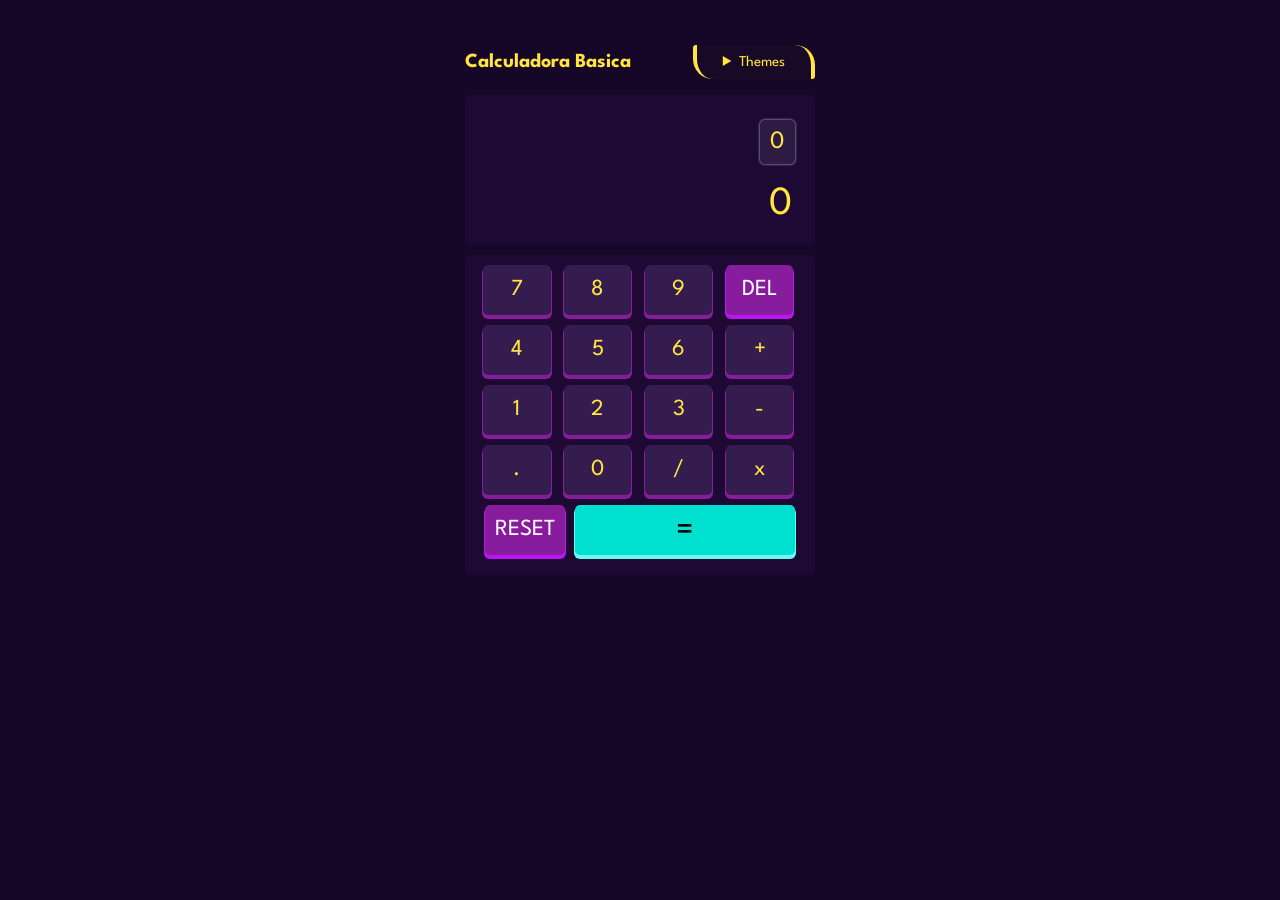
<file: index.html>
<!DOCTYPE html>
<html lang="en">
<head>
  <meta charset="UTF-8">
  <meta name="viewport" content="width=device-width, initial-scale=1.0"> <!-- displays site properly based on user's device -->
  <meta name="description" content="Calculadora basica">
  <meta name="author" content="Lissandro">
  <meta name="keywords" content="Calculadora facil calcular suma resta
  sumar productos">
  <link rel="stylesheet" href="css/styles.css">
  <link rel="preconnect" href="https://fonts.googleapis.com">
<link rel="preconnect" href="https://fonts.gstatic.com" crossorigin>
<link href="https://fonts.googleapis.com/css2?family=League+Spartan:wght@700&display=swap" rel="stylesheet">
<!--  <link rel="icon" type="image/png" sizes="32x32" href="./images/favicon-32x32.png">-->
  <title>Calculator</title>
</head>
<body class="tema-principal tema-blanco tema-purpura">
  <main class="contenedor__general">
    <div class="contenedor__header">
        <div class="header">
            <h1 id="title">Calculadora Basica</h1>
        </div>
      <div class="toggle">
          <details>
              <summary>Themes</summary>
              <p class="tm bg-normal" onclick="theme(1)">· Navy</p>
              <p class="tm bg-white" onclick="theme(2)">· Grey</p>
              <p class="tm bg-purple" onclick="theme(3)">· Purple</p>
          </details>
      </div>
    </div>
    <div class="contenedor__display">
      <p id="lastres">0</p>
      <p id="showResult">0</p>
    </div>
    <div class="bg-keypad">
    <div class="contenedor__botones">
        <div class="campo-boton">
            <button id="siete" class="num" onclick="numeros(7)">7</button>
        </div>
        <div class="campo-boton">
            <button id="ocho" class="num" onclick="numeros(8)">8</button>
        </div>
        <div class="campo-boton">
            <button id="nueve" class="num" onclick="numeros(9)">9</button>
        </div>
        <div class="campo-boton">
            <button id="del" class="num" onclick="del()">DEL</button>
        </div>
        <div class="campo-boton">
            <button id="cuatro" class="num" onclick="numeros(4)">4</button>
        </div>

        <div class="campo-boton">
            <button id="cinco" class="num" onclick="numeros(5)">5</button>
        </div>

        <div class="campo-boton">
            <button id="seis" class="num" onclick="numeros(6)">6</button>
        </div>
        <div class="campo-boton">
            <button class="num" onclick="numeros('+')">+</button>
        </div>
        <div class="campo-boton">
            <button id="uno" class="num" onclick="numeros(1)">1</button>
        </div>
        <div class="campo-boton">
            <button class="num"  onclick="numeros(2)">2</button>
        </div>
        <div class="campo-boton">
            <button class="num"  onclick="numeros(3)">3</button>
        </div>
        <div class="campo-boton">
            <button class="num" onclick="numeros('-')">-</button>
        </div>
        <div class="campo-boton">
            <button class="decimal num" onclick="numeros('.')">.</button>
        </div>
        <div class="campo-boton">
            <button id="cero" class="num" onclick="numeros(0)">0</button>
        </div>
        <div class="campo-boton">
            <button class="num" onclick="numeros('/')">/</button>
        </div>
        <div class="campo-boton">
            <button class="num" onclick="numeros('*')">x</button>
        </div>




    </div>
         <div class="contenedor__botones--opciones">

             <button id="reset" class="num del">RESET</button>
             <button id="equal" class="num">=</button>
      </div>
    </div>
  </main>

<script src="js/script.js"></script>
</body>
</html>
</file>
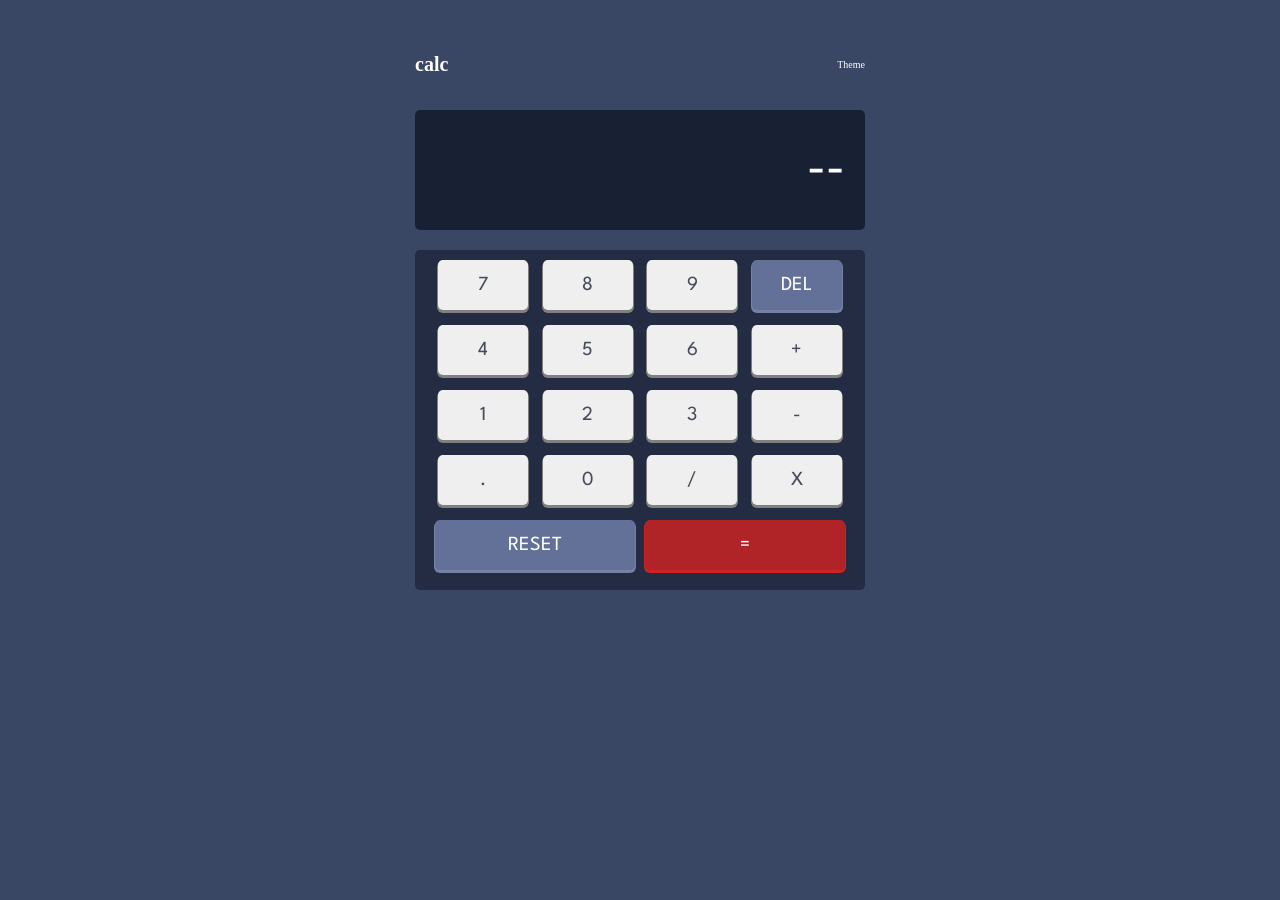
<file: calculator-app-main/index.html>
<!DOCTYPE html>
<html lang="en">
<head>
  <meta charset="UTF-8">
  <meta name="viewport" content="width=device-width, initial-scale=1.0"> <!-- displays site properly based on user's device -->
  <meta name="description" content="Calculadora basica">
  <meta name="author" content="Lissandro">
  <meta name="keywords" content="Calcularora facil calcular suma resta
  sumar productos">
  <link rel="stylesheet" href="css/styles.css">
  <link rel="preconnect" href="https://fonts.googleapis.com">
<link rel="preconnect" href="https://fonts.gstatic.com" crossorigin>
<link href="https://fonts.googleapis.com/css2?family=League+Spartan:wght@700&display=swap" rel="stylesheet">
  <link rel="icon" type="image/png" sizes="32x32" href="./images/favicon-32x32.png">
  
  <title>Calculator app</title>

</head>
<body>
  <main class="contenedor__general">
    <div class="contenedor__header">
      <h1>calc</h1>
      <div class="toggle">Theme</div>
    </div>
    <div class="contenedor__display">
      <p id="showResult">--</p>
    </div>
    <div class="bg-keypad">
    <div class="contenedor__botones">
      <button class="num">7</button>
      <button class="num">8</button>
      <button class="num">9</button>
      <button class="operacion">DEL</button>
      <button class="num">4</button>
      <button class="num">5</button>
      <button class="num">6</button>
      <button class="operacion">+</button>
      <button class="num">1</button>
      <button class="num">2</button>
      <button class="num">3</button>
      <button class="operacion">-</button>
      <button class="operacion">.</button>
      <button class="num">0</button>
      <button class="operacion">/</button>
      <button class="operacion">X</button>
    </div>
         <div class="contenedor__botones--opciones">
        <button id="reset">RESET</button>
        <button id="equal" onclick="equal()">=</button>
      </div>
    </div>
  </main>

<script src="js/script.js"></script>
</body>
</html>
</file>
<file: css/styles.css>
:root {
    /* ================== THEME 1 ================== */

    /* Backgrounds */
    --Navy_850--main_background: hsl(222, 26%, 31%);
    --Navy_900--toggle_background-keypad_background: hsl(223, 31%, 20%);
    --Navy_950--screen_background: hsl(224, 36%, 15%);

    /* Keys */
    --Navy_700--key_background: hsl(225, 21%, 49%);
    --Navy_800--key_shadow: hsl(224, 28%, 35%);

    --Red_600--key_background_toggle: hsl(6, 63%, 50%);
    --Red_800--key_shadow: hsl(6, 70%, 34%);

    --Gray_200--key_background: hsl(0, 0%, 90%);
    --Gray_orange_400--key_shadow: hsl(28, 16%, 65%);

    /* Text */
    --Navy_750: hsl(221, 14%, 31%);
    --White: hsl(0, 100%, 100%);

    /* ================== THEME 2 ================== */

    /* Backgrounds */
    --Grey--main-background: hsl(0, 0%, 90%);
    --Gray_300--toggle_background-keypad_background: hsl(0, 5%, 81%);
    --Gray_100--screen_background: hsl(0, 0%, 93%);

    /* Keys */
    --Blue_500--key_background: hsl(185, 42%, 37%);
    --Blue_600--key_shadow: hsl(185, 58%, 25%);

    --Orange_700--key_background_toggle: hsl(25, 98%, 40%);
    --Orange_800--key_shadow: hsl(25, 99%, 27%);

    --Grey_200--key_background: hsl(0, 0%, 90%);
    --Grey_orange_450--key_shadow: hsl(35, 11%, 61%);

    /* Text */
    --Gray_900: hsl(60, 10%, 19%);
    --White_text: hsl(0, 100%, 100%);

    /* ================== THEME 3 ================== */

    /* Backgrounds */
    --Purple_950--main_background: hsl(268, 75%, 9%);
    --Purple_900--toggle_background-keypad_background-screen_background: hsl(
            268,
            71%,
            12%
    );

    /* Keys */
    --Purple_800--key_background: hsl(281, 89%, 26%);
    --Purple_400--key_shadow: hsl(285, 91%, 52%);

    --Cyan_500--key_background_toggle: hsl(176, 100%, 44%);
    --Cyan_400--key_shadow: hsl(177, 92%, 70%);

    --Purple_850--key_background: hsl(268, 47%, 21%);
    --Purple_750--key_shadow: hsl(290, 70%, 36%);

    /* Text */
    --Yellow_300: hsl(52, 100%, 62%);
    --Blue_950: hsl(198, 20%, 13%);
    --White_theme3: hsl(0, 100%, 100%);

    /* Fuente */
    --Fuente: "League Spartan", sans-serif;
}
/*ESTILOS GLOBALES*/
*,
*::after,
*::before {
    box-sizing: inherit;
}
.no-margin {
    margin: 0;
}
.no-padding {
    padding: 0;
}

html {
    box-sizing: border-box;
    font-size: 62.5%;
}
body {
    background-color: var(--Navy_850--main_background);
}
/*tema 1*/
body.tema-principal {
 background-color: var(--Navy_850--main_background);
}
body.tema-principal .bg-keypad{
    background-color: var(--Navy_900--toggle_background-keypad_background);
}
body.tema-principal #equal{
    background-color: var(--Red_600--key_background_toggle);
    box-shadow: 0 3px 0 1px var(--Red_800--key_shadow);
}
body.tema-principal .num {
    background-color: var(--Gray_200--key_background);
    box-shadow: 0 3px 0 1px var(--Gray_orange_400--key_shadow);
    color: var(--Navy_750);
}
body.tema-principal #reset {
    background-color:  var(--Navy_700--key_background);
}
body.tema-principal details {
    border-color: var(--Navy_700--key_background);
}
body.tema-principal #equal:active {
        box-shadow: unset;
        margin-top: 3px;

}

/*tema 2*/

body.tema-blanco {
    background-color: var(--Grey--main-background);
}
body.tema-blanco .bg-keypad{
    background-color: var(--Gray_300--toggle_background-keypad_background);
}
body.tema-blanco .contenedor__display {
    background-color: var(--Gray_100--screen_background);
}
body.tema-blanco #equal {
    background-color: var(--Orange_700--key_background_toggle);
    box-shadow: 0 3px 0 1px var(--Orange_800--key_shadow);
}
body.tema-blanco .num {
    background-color: var(--Grey_200--key_background);
    box-shadow: 0 3px 0 1px var(--Grey_orange_450--key_shadow);
    color: var(--Gray_900);
}
body.tema-blanco #reset {
    background-color:  var(--Blue_500--key_background);
    box-shadow:  0 3px 0 1px var(--Blue_600--key_shadow);
}
body.tema-blanco #del {
    background-color:  var(--Blue_500--key_background);
    box-shadow:  0 3px 0 1px var(--Blue_600--key_shadow);
}
body.tema-blanco #lastres {
    color: black
}
body.tema-blanco #showResult {
    color: black
}
body.tema-blanco #title {
    color: black;
}
body.tema-blanco details{
    border-color: var(--Blue_500--key_background);)
}
body.tema-blanco #equal:active {
    box-shadow: unset;
    margin-top: 3px;
}
body.tema-blanco #reset:active {
    box-shadow: unset;
    margin-top: 3px;
}
body.tema-blanco #del:active {
    box-shadow: unset;
    margin-top: 3px;
}
body.tema-blanco summary::marker {
    color: var(--Blue_500--key_background);
    cursor: pointer;
}
body.tema-blanco summary {
    color: var(--Blue_500--key_background);
}
/*TEMA 3*/
body.tema-purpura {
background-color: var(--Purple_950--main_background);
}
body.tema-purpura .bg-keypad{
     background-color: var(--Purple_900--toggle_background-keypad_background-screen_background);
 }
body.tema-purpura .contenedor__display {
    background-color: var(--Purple_900--toggle_background-keypad_background-screen_background);
}
body.tema-purpura #equal {
    background-color: var(--Cyan_500--key_background_toggle);
    box-shadow: 0 3px 0 1px var(--Cyan_400--key_shadow);
    color: black;
}
body.tema-purpura .num {
    background-color: var(--Purple_850--key_background);
    box-shadow: 0 3px 0 1px var(--Purple_750--key_shadow);
    color: var(--Yellow_300);
}
body.tema-purpura #reset {
    background-color:  var(--Purple_750--key_shadow);
    box-shadow:  0 3px 0 1px var(--Purple_400--key_shadow);
}
body.tema-purpura #del {
    background-color:  var(--Purple_750--key_shadow);
    box-shadow:  0 3px 0 1px var(--Purple_400--key_shadow);
}
body.tema-purpura #title {
    color: var(--Yellow_300););
}
body.tema-purpura #lastres {
    color: var(--Yellow_300);
}
body.tema-purpura #showResult {
    color: var(--Yellow_300);
}
body.tema-purpura details{
    border-color: var(--Yellow_300););
}
body.tema-purpura #equal:active {
    box-shadow: unset;
    margin-top: 3px;
}
body.tema-purpura #reset:active {
    box-shadow: unset;
    margin-top: 3px;
}
body.tema-purpura #del:active {
    box-shadow: unset;
    margin-top: 3px;
}
body.tema-purpura summary::marker {
    color: var(--Yellow_300);
    cursor: pointer;
}
body.tema-purpura summary {
    color: var(--Yellow_300);
}
/*CONTENEDOR GENERAL*/
.contenedor__general {
    display: flex;
    flex-direction: column;
    width: min(35rem,95%);
    height: max-content;
    justify-content: space-between;
    margin: 4rem auto;
    gap: 1rem;
}
.contenedor__display {
    padding-right: 2rem !important;
}
.contenedor__botones--opciones {
    margin-top: 1rem;
}

.contenedor__header {
    display: flex;
    justify-content: space-between;
    flex-wrap: wrap;
    align-items: center;
    color: var(--White);
    font-family: var(--Fuente),sans-serif;
}
details {
    border-left:4px solid #222 ;
    border-right:4px solid #222 ;
    font-size: 1.5rem;
    background-color: rgba(34, 34, 34, 0.15);
    padding: 1rem;
    text-align: center;
    overflow: hidden;
    border-radius: 3px 20px 3px 20px;
    transition: all 0.5s ease-out;
}
details[open] {
    background-color: rgba(34, 34, 34, 0.30);
    transition: all 0.5s ease-in;
    max-height: 80px;
    overflow: auto;
    border-bottom: 1px solid grey;
    padding: 1rem;
}
/*Eliminar la barra de scroll, fuciona para safari, google y edge*/
details[open]::-webkit-scrollbar {
    display: none;
}
/*summary {*/
/*    list-style: none;*/
/*}*/
summary::marker {
    cursor: pointer;
}
/*summary::before {*/
/*    content: "📂";*/
/*    display: inline-block;*/
/*}*/
/*details[open] summary::before {*/
/*    content: "📖";*/

/*    transform: rotate(90deg); !* gira la flecha *!*/

/*}*/
.header {
    flex:1 1 65%;
}
.toggle {
    flex:1 1 35%;
}
p {cursor: pointer;}


/*}*/
/*li:hover {*/
/*    border-bottom: 1px solid grey;*/
/*}*/
/*details {*/
/*    text-align: center;*/
/*    background-color:rgba(238, 238, 238, 0.13);*/
/*    width: 25rem;*/
/*padding: 1rem;*/
/*border-radius: .5rem}*/
/*details[open] > summary {*/
/*    list-style-type: '⬆ ';*/
/*}*/
/*summary {*/
/*    !*    background-color:rgba(238, 238, 238, 0.13);*!*/
/*    list-style-type: '⬇ ';*/
/*}*/
/*summary::marker {*/
/*    color: violet;*/
/*    font-size: 1.2em;*/
/*}*/
.contenedor__display {
    display: flex;
    flex-direction: column;
    width: 100%;
    background-color: var(--Navy_950--screen_background);
    height: 15rem;
    text-align: right;
    font-size: 4rem;
    padding-right: 1rem;
    color: var(--White);
    font-family: var(--Fuente),sans-serif;
    border-radius: .5rem;
}
#del {
    background-color: var(--Navy_800--key_shadow);
    color: white;
    box-shadow: 0 3px 1px 0 hsl(224, 28%, 55%);
}
#del:active {
    box-shadow: unset;
    margin-top: 3px;
}
#showResult {margin: -3px 3px auto auto;
width: max-content}
#lastres {
    padding: 1rem;
    font-size: 2.5rem;
    background-color: rgba(238, 238, 238, 0.08);
    text-align: right;
    margin-left: auto;
    width: max-content;
    border-radius: 5px;
    box-shadow: 0 0 2px 1px rgba(238, 238, 238, 0.40);
}
.bg-keypad {
    background-color: var(--Navy_900--toggle_background-keypad_background);
    padding: 1rem;
    border-radius: 0.5rem;
    font-family: var(--Fuente),sans-serif;;
}
.contenedor__botones {
    display: grid;
    grid-template-columns: repeat(4, 1fr);
    gap: 1rem;
    height: max-content;
    justify-items: center;
    width: min(50rem,95%);
    margin: auto;
}
.contenedor__botones--opciones {
    display: flex;
    flex-wrap: wrap;
    padding: 1rem;
    width: min(46rem,100%);
    height: max-content;
    margin: auto;
    gap: 1rem;
}
.campo-boton {
    width: 100%;
    height: 5rem;
}
button {
    width: min(11rem,95%);
    font-family: var(--Fuente),sans-serif;
    border-radius: 0.5rem;
    border: none;
    box-shadow: 0 2px 0 1px grey;
    height: 5rem;
    max-height: 5.5rem;
    font-size: 2.3rem;
    cursor: pointer;
    color: var(--Navy_750);
}
button.num:active,#reset:active,#equal:active {
    box-shadow: unset;
    margin-top: 5px;
    border-radius: 3px;
    transition: 0.1s ease;
}

#reset {
    background-color: var(--Navy_700--key_background);
    flex: 1 1 10px;
    color:var(--White);box-shadow: 0 3px 0 1px hsl(225, 21%, 55%) ;
    padding: 1rem;
}
#equal {
    flex: 1 1 200px;
    font-size: 3.5rem;
    background-color: rgba(207, 35, 35, 0.822);
    box-shadow: 0 3px 0 1px  rgba(207, 35, 35);
    color: var(--White);
    padding: 1rem;}
</file>
<file: calculator-app-main/css/styles.css>
:root {
  /* ================== THEME 1 ================== */

  /* Backgrounds */
  --Navy_850--main_background: hsl(222, 26%, 31%);
  --Navy_900--toggle_background-keypad_background: hsl(223, 31%, 20%);
  --Navy_950--screen_background: hsl(224, 36%, 15%);

  /* Keys */
  --Navy_700--key_background: hsl(225, 21%, 49%);
  --Navy_800--key_shadow: hsl(224, 28%, 35%);

  --Red_600--key_background_toggle: hsl(6, 63%, 50%);
  --Red_800--key_shadow: hsl(6, 70%, 34%);

  --Gray_200--key_background: hsl(0, 0%, 90%);
  --Gray_orange_400--key_shadow: hsl(28, 16%, 65%);

  /* Text */
  --Navy_750: hsl(221, 14%, 31%);
  --White: hsl(0, 100%, 100%);

  /* ================== THEME 2 ================== */

  /* Backgrounds */
  --Gray_200--main_background: hsl(0, 0%, 90%);
  --Gray_300--toggle_background-keypad_background: hsl(0, 5%, 81%);
  --Gray_100--screen_background: hsl(0, 0%, 93%);

  /* Keys */
  --Blue_500--key_background: hsl(185, 42%, 37%);
  --Blue_600--key_shadow: hsl(185, 58%, 25%);

  --Orange_700--key_background_toggle: hsl(25, 98%, 40%);
  --Orange_800--key_shadow: hsl(25, 99%, 27%);

  --Grey_200--key_background: hsl(0, 0%, 90%);
  --Grey_orange_450--key_shadow: hsl(35, 11%, 61%);

  /* Text */
  --Gray_900: hsl(60, 10%, 19%);
  --White_text: hsl(0, 100%, 100%);

  /* ================== THEME 3 ================== */

  /* Backgrounds */
  --Purple_950--main_background: hsl(268, 75%, 9%);
  --Purple_900--toggle_background-keypad_background-screen_background: hsl(
    268,
    71%,
    12%
  );

  /* Keys */
  --Purple_800--key_background: hsl(281, 89%, 26%);
  --Purple_400--key_shadow: hsl(285, 91%, 52%);

  --Cyan_500--key_background_toggle: hsl(176, 100%, 44%);
  --Cyan_400--key_shadow: hsl(177, 92%, 70%);

  --Purple_850--key_background: hsl(268, 47%, 21%);
  --Purple_750--key_shadow: hsl(290, 70%, 36%);

  /* Text */
  --Yellow_300: hsl(52, 100%, 62%);
  --Blue_950: hsl(198, 20%, 13%);
  --White_theme3: hsl(0, 100%, 100%);

  /* Fuente */
  --Fuente: "League Spartan", sans-serif;
}
*,
*::after,
*::before {
  box-sizing: inherit;
}
html {
  box-sizing: border-box;
  font-size: 62.5%;
}
body {
  background-color: var(--Navy_850--main_background);
}
.no-margin {
  margin: 0;
}
.no-padding {
  padding: 0;
}
.contenedor__general {
  
  display: flex;
  flex-direction: column;
  width: min(45rem,95%);
  height: 55rem;
  justify-content: space-between;
  margin: 4rem auto;
  gap: 1rem;
}
.contenedor__header {
  display: flex;
  justify-content: space-between;
  align-items: center;
  color: var(--White);
}
.toggle {
}
.contenedor__display {
  display: flex;
  background-color: var(--Navy_950--screen_background);
  width: 100%;
  max-height: 12rem;
  height: auto;
  border-radius: 0.5rem;
  font-size: 5rem;
  align-items: center;
  justify-content: right;
  color: var(--White);
  padding: 1rem;
  font-family: var(--Fuente);
  padding-right: 2rem;
}
.bg-keypad {
  background-color: var(--Navy_900--toggle_background-keypad_background);
  padding: 1rem;
  border-radius: 0.5rem;
  font-family: var(--Fuente);
}
.contenedor__botones {
  display: grid;
  grid-template-columns: repeat(4, 1fr);
  gap: 1rem;
  height: 25rem;
  justify-items: center;
  width: min(50rem,95%);
  margin: auto;
}
.contenedor__botones--opciones {
  display: flex;
  padding: 1rem;
  width: min(46rem,100%);
  margin: auto;
  gap: 1rem;
}
button {
  font-family: var(--Fuente);
  width: min(9rem,95%);
  border-radius: 0.5rem;
  border: none;
  box-shadow: 0 2px 0px 1px grey;
  height: 5rem;
  font-size: 2rem;
  cursor: pointer;
  color: var(--Navy_750);
}
button:nth-of-type(4) {
  background-color: var;
  background-color: var(--Navy_700--key_background);
  color: var(--White);
  box-shadow: 0 2px 0px 1px hsl(225, 21%, 55%) ;
}
#reset {
  background-color: var(--Navy_700--key_background);
  color:var(--White);
  flex: 1 1 50%;
  box-shadow: 0 2px 0px 1px hsl(225, 21%, 55%) ;
}
#equal {
  background-color: rgba(207, 35, 35, 0.822);
  box-shadow: 0 2px 0 1px  rgba(207, 35, 35);
  flex: 1 1 50%;
  color: var(--White);
}
</file>
